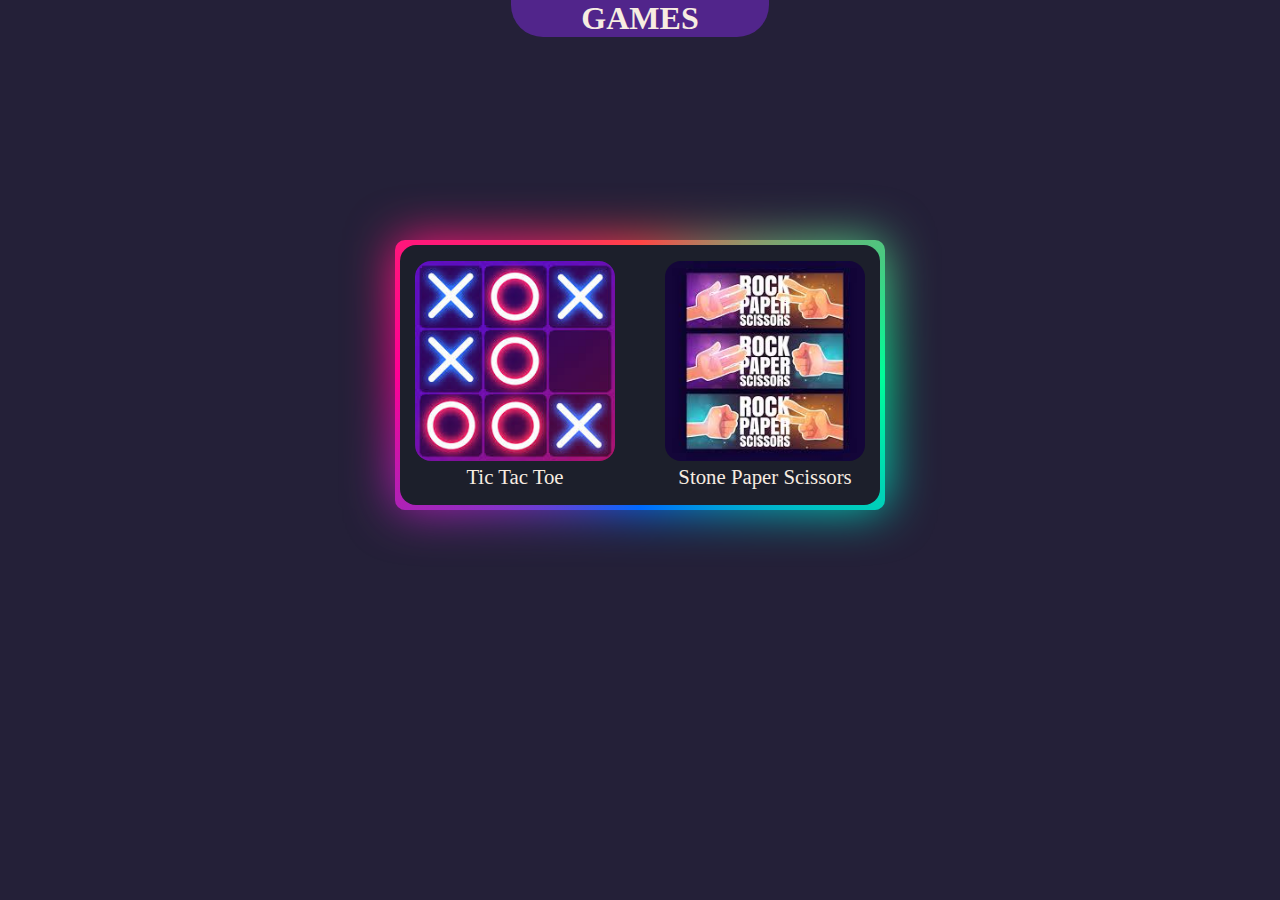
<file: Games/index.html>
<!DOCTYPE html>
<html lang="en">

<head>
    <meta charset="UTF-8">
    <meta name="viewport" content="width=device-width, initial-scale=1.0">
    <link rel="stylesheet" href="style.css">
    <title>Games</title>
</head>
 
<body>
    <div id="heading"><h1 id="h1">GAMES</h1></div>
<div class="container">
    <div class="games">
        <div id="tictactoe">
            <figure>
                <img id="tic" src="tictactoe.jpeg" alt="Tic Tac Toe" >
                <figcaption class="caption">Tic Tac Toe</figcaption>
            </figure>
        </div>
        <div id="stonepaper">
            <figure>
                <img id="stone" src="stone1.jpeg" alt="Stone Paper Scissors">
                <figcaption class="caption">Stone Paper Scissors</figcaption>
            </figure>           
        </div>
        <div class="card"></div>    <!-- this is rgb board-->
        <div class="board"></div>  <!--this is black board-->
    </div>
</div>
    <script src="script.js"></script>
</body>

</html>
</file>
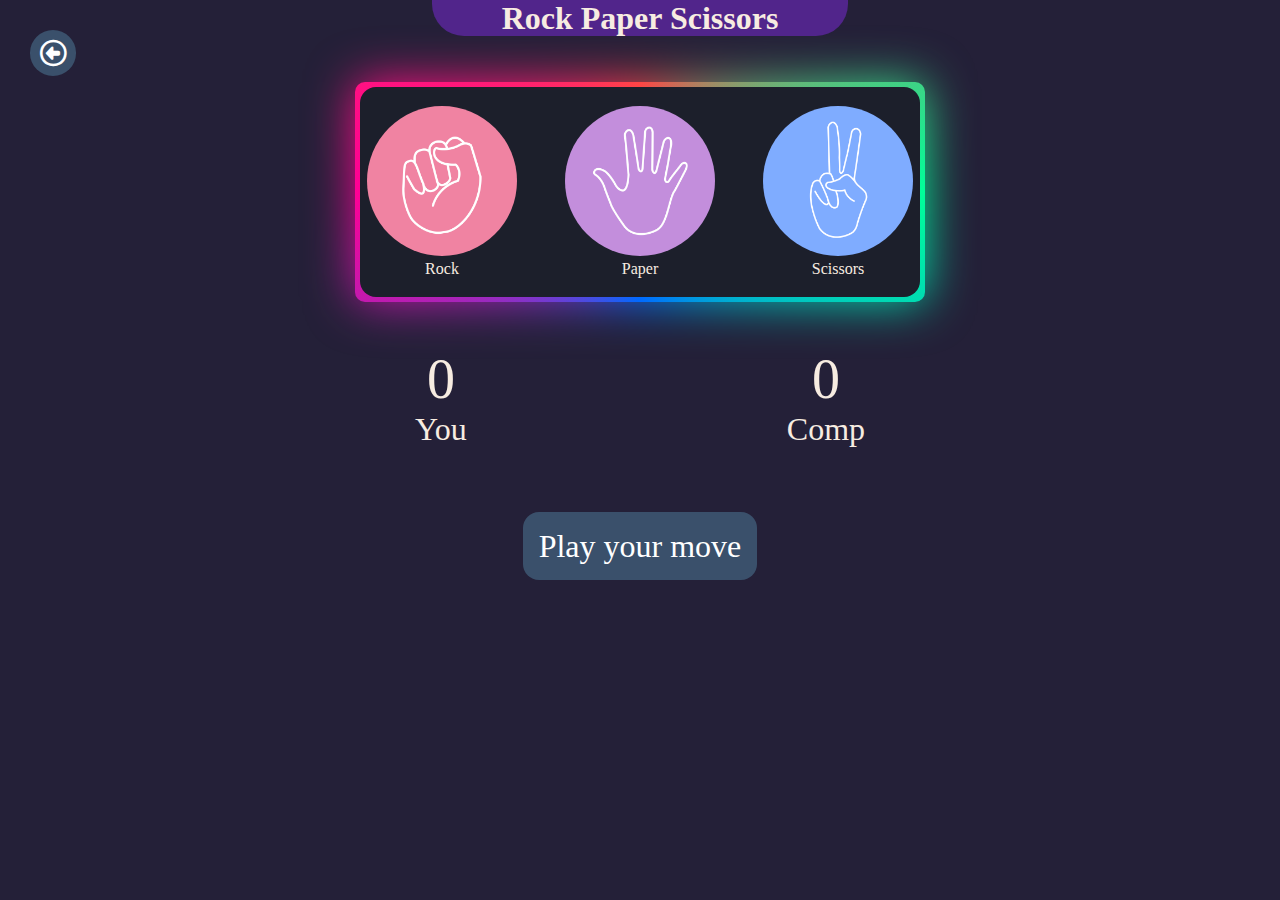
<file: Games/Stone Paper Scissors/index.html>
<!DOCTYPE html>
<html lang="en">

<head>
    <meta charset="UTF-8">
    <meta name="viewport" content="width=device-width, initial-scale=1.0">
    <title>Stone,Paper,Scissors</title>
    <link rel="stylesheet" href="style.css">
    <link rel="stylesheet" href="https://cdnjs.cloudflare.com/ajax/libs/font-awesome/6.7.2/css/all.min.css">
</head>

<body>
    <h1 id="heading">Rock Paper Scissors</h1>
    <div >
        <button id="back"><i class="fa-regular fa-circle-left fa-2x"></i></button>
    </div>
    <div class="choices">
        <div class="choice" id="rock">
            <figure>
                <img src="./rock.png" />
                <figcaption class="caption">Rock</figcaption>
            </figure>
        </div>
        <div class="choice" id="paper">
            <figure>
                <img src="./paper.png" />
                <figcaption class="caption">Paper</figcaption>
            </figure>
        </div>
        <div class="choice" id="scissors">
            <figure>
                <img src="./scissors.png" />
                <figcaption class="caption">Scissors</figcaption>
            </figure>
        </div>
        <div class="board"></div>
        <div class="card"></div>
    </div>
    <div class="scoreBoard">
        <div class="score">
            <p id="userScore">0</p>
            <p>You</p>
        </div>
        <div class="score">
            <p id="compScore">0</p>
            <p>Comp</p>
        </div>
    </div>
    <div class="msgContainer">
        <div class="msg">Play your move</div>
    </div>
    <div id="winOrLoose">
        <h1 id="winner"></h1>
        <h1 id="looser"></h1>
        <h1 id="draw"></h1>
    </div>
    <script src="script.js"></script>
</body>

</html>
</file>
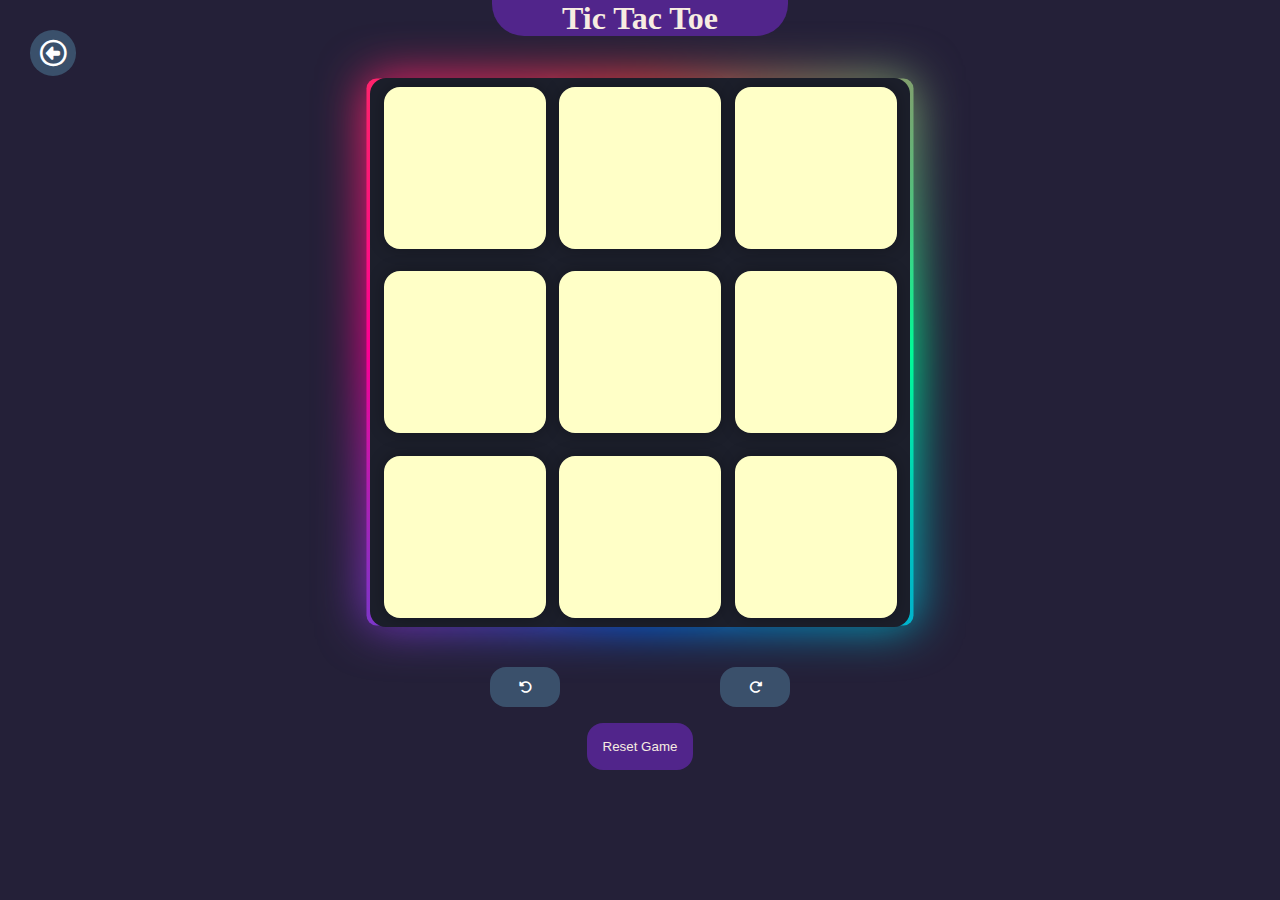
<file: Games/Tic Tac Toe/index.html>
<!DOCTYPE html>
<html lang="en">

<head>
    <meta charset="UTF-8">
    <meta name="viewport" content="width=device-width, initial-scale=1.0">
    <title>Tic-Tac_Toe Game</title>
    <link rel="stylesheet" href="style.css">
    <link rel="stylesheet" href="https://cdnjs.cloudflare.com/ajax/libs/font-awesome/6.7.2/css/all.min.css">
</head>

<body>
    <div class="msgContainer , hide">
        <p id="msg">Winner</p>
        <p id="draw"></p>
        <button id="newBtn">New Game</button>
    </div>
    <main>
        <h1>Tic Tac Toe</h1>
        <div >
            <button id="back"><i class="fa-regular fa-circle-left fa-2x"></i></button>
        </div>
        <div class="container">
            <div class="game">
                <button class="box"></button>
                <button class="box"></button>
                <button class="box"></button>
                <button class="box"></button>
                <button class="box"></button>
                <button class="box"></button>
                <button class="box"></button>
                <button class="box"></button>
                <button class="box"></button>
            </div>
            <div class="board"></div>
            <div class="card"></div>
        </div>
        <div class="box2">
            <div class="undoRedo">
                <button id="undo"><i class="fa-solid fa-rotate-left"></i></button>
                <button id="redo"><i class="fa-solid fa-rotate-right"></i></button>
            </div>
            <div>
                <button id="resetBtn">Reset Game</button>
            </div>
        </div>
    </main>


    <script src="script.js"></script>
</body>

</html>
</file>
<file: Games/style.css>
* {
    margin: 0;
    padding: 0;
}

body {
    background-color: #242038;
}


.games {
    height: 75vh;
    display: flex;
    align-items: center;
    justify-content: center;
    gap: 50px;
}

#tic {
    border-radius: 1rem;
    height: 200px;
    transition: all .4s;
}
#tic:hover{
    height: 210px;
    transform: scale(1);
}

#stone {
    border-radius: 1rem;
    height: 200px;
    transition: all .4s;
}
#stone:hover{
    height: 210px;
    transform: scale(1);
}

#heading {
    display: flex;
    align-items: center;
    justify-content: center;
}

#h1 {
    color: #F7ECE1;
    background-color: #51258b;
    display: inline;
    padding-left: 70px;
    padding-right: 70px;
    border-bottom-left-radius: 2rem;
    border-bottom-right-radius: 2rem;
    text-align: center;
}

.caption {
    color: #F7ECE1;
    text-align: center;
    font-size: 1.3rem;
}

.card {
    margin: 0 auto;
    padding: 2em;
    width: 420px;
    height: 200px;
    background: #1c1f2b;
    text-align: center;
    border-radius: 10px;
    position: absolute;
    z-index: -2;
    box-shadow: inset 0 0 0 3px #1c1f2b;
}

@property --angle {
    syntax: "<angle>";
    initial-value: 0deg;
    inherits: false;
}

.card::after,
.card::before {
    content: '';
    position: absolute;
    height: 100%;
    width: 100%;
    background-image: conic-gradient(from var(--angle), #ff4545, #00ff99, #006aff, #ff0095, #ff4545);
    top: 50%;
    left: 50%;
    translate: -50% -50%;
    z-index: -1;
    padding: 3px;
    border-radius: 10px;
    animation: 3s spin linear infinite;
}

.card::before {
    filter: blur(1.5rem);
    opacity: 3;
}

@keyframes spin {
    from {
        --angle: 0deg;
    }

    to {
        --angle: 360deg;
    }
}

.board {
    width: 480px;
    height: 260px;
    background-color: #1c1f2b;
    z-index: -1;
    position: absolute;
    border-radius: 1rem;
}
</file>
<file: Games/Stone Paper Scissors/style.css>
* {
    margin: 0;
    padding: 0;
    text-align: center;
}

body {
    background-color: #242038;
}

#heading {
    color: #F7ECE1;
    background-color: #51258b;
    display: inline;
    padding-left: 70px;
    padding-right: 70px;
    border-bottom-left-radius: 2rem;
    border-bottom-right-radius: 2rem;
    text-align: center;
}

.choice:hover {
    opacity: 80%;
    cursor: pointer;
    /* border: 2px solid black; */
}

.choice {
    height: 150px;
    width: 150px;
    display: flex;
    justify-content: center;
    align-items: center;
    border-radius: 50%;

}

img {
    height: 150px;
    width: 150px;
    object-fit: cover;
    border-radius: 50%;
}

.choices {
    display: flex;
    justify-content: center;
    align-items: center;
    gap: 3rem;
    margin-top: 5rem;
}

.scoreBoard {
    display: flex;
    justify-content: center;
    align-items: center;
    gap: 20rem;
    margin-top: 5rem;
    font-size: 2rem;
    color: #F7ECE1;
}

#compScore,
#userScore {
    font-size: 3.5rem;
}

.msgContainer {
    margin-top: 5rem;
}

.msg {
    font-size: 2rem;
    background-color: #3A506B;
    color: white;
    display: inline;
    padding: 1rem;
    border-radius: 1rem;
}

.caption {
    color: #F7ECE1;
}


#back {
    background-color: #3A506B;
    padding: 0.6rem;
    font-size: 1.25rems;
    color: white;
    border-radius: 1rem;
    border: none;
    position: absolute;
    left: 30px;
    top: 30px;
    border-radius: 50%;
}

#back:hover {
    opacity: 70%;
}

.card {
    margin: 0 auto;
    padding: 2em;
    width: 500px;
    height: 150px;
    background: #1c1f2b;
    text-align: center;
    border-radius: 10px;
    position: absolute;
    z-index: -2;
    box-shadow: inset 0 0 0 3px #1c1f2b;
}

@property --angle {
    syntax: "<angle>";
    initial-value: 0deg;
    inherits: false;
}

.card::after,
.card::before {
    content: '';
    position: absolute;
    height: 100%;
    width: 100%;
    background-image: conic-gradient(from var(--angle), #ff4545, #00ff99, #006aff, #ff0095, #ff4545);
    top: 50%;
    left: 50%;
    translate: -50% -50%;
    z-index: -1;
    padding: 3px;
    border-radius: 10px;
    animation: 3s spin linear infinite;
}

.card::before {
    filter: blur(1.5rem);
    opacity: 3;
}

@keyframes spin {
    from {
        --angle: 0deg;
    }

    to {
        --angle: 360deg;
    }
}

.board {
    width: 560px;
    height: 210px;
    background-color: #1c1f2b;
    z-index: -1;
    position: absolute;
    border-radius: 1rem;
}
</file>
<file: Games/Tic Tac Toe/style.css>
* {
  margin: 0;
  padding: 0;
}

body {
  background-color: #242038;
  text-align: center;
}

.container {
  height: 70vh;
  display: flex;
  justify-content: center;
  align-items: center;
  flex-wrap: wrap;
}

.game {
  height: 60vmin;
  width: 60vmin;
  display: flex;
  justify-content: center;
  flex-wrap: wrap;
  align-items: center;
  gap: 1.5vmin;
  /* position: relative; */
}

.box {
  height: 18vmin;
  width: 18vmin;
  border-radius: 1rem;
  border: none;
  box-shadow: 0 0 1rem rgba(0, 0, 0, 0.3);
  font-size: 8vmin;
  color: #b0413e;
  background-color: #ffffc7;
}
.box:hover{
  opacity: 90%;
  /* background-color: white; */
}


#resetBtn {
  padding: 1rem;
  font-size: 1.30rems;
  background-color: #51258b;
  color: #F7ECE1;
  border-radius: 1rem;
  border: none;
}

#resetBtn:hover{
  opacity: 70%;
}

.box2 {
  display: flex;
  justify-content: center;
  align-items: center;
  flex-wrap: wrap;
  gap: 1rem;
  flex-direction: column;
}

.undoRedo {
  display: flex;
  justify-content: center;
  gap: 10rem;
}

#undo {
  background-color: #3A506B;
  padding: 0.3rem;
  height: 40px;
  width: 70px;
  font-size: 1.25rems;
  color: white;
  border-radius: 1rem;
  border: none;
}

#undo:hover {
  opacity: 70%;
}

#redo {
  background-color: #3A506B;
  padding: 0.3rem;
  height: 40px;
  width: 70px;
  font-size: 1.25rems;
  color: white;
  border-radius: 1rem;
  border: none;

}

#redo:hover {
  opacity: 70%;
}

#newBtn {
  padding: 1rem;
  font-size: 1.25rems;
  background-color: #1C2541;
  color: white;
  border-radius: 1rem;
  border: none;
}

#msg {
  color: #ffffc7;
  font-size: 5vmin;
}

.msgContainer {
  height: 100vmin;
  display: flex;
  justify-content: center;
  align-items: center;
  flex-direction: column;
  gap: 4rem;
}

.hide {
  display: none;
}

h1 {
  color: #F7ECE1;
  background-color: #51258b;
  display: inline;
  padding-left: 70px;
  padding-right: 70px;
  border-bottom-left-radius: 2rem;
  border-bottom-right-radius: 2rem;

}

#back {
  background-color: #3A506B;
  padding: 0.6rem;
  font-size: 1.25rems;
  color: white;
  border-radius: 1rem;
  border: none;
  position: absolute;
  left: 30px;
  top: 30px;
  border-radius: 50%;
}

#back:hover {
  opacity: 70%;
}


/* CHANGES FROM HERE */

.card {
  margin: 0 auto;
  padding: 2em;
  width: 53vh;
  height: 53vh;
  background: #1c1f2b;
  text-align: center;
  border-radius: 10px;
  position: absolute;
  z-index: -2;
  box-shadow: inset 0 0 0 3px #1c1f2b;
}

@property --angle {
  syntax: "<angle>";
  initial-value: 0deg;
  inherits: false;
}

.card::after,
.card::before {
  content: '';
  position: absolute;
  height: 100%;
  width: 100%;
  background-image: conic-gradient(from var(--angle), #ff4545, #00ff99, #006aff, #ff0095, #ff4545);
  top: 50%;
  left: 50%;
  translate: -50% -50%;
  z-index: -1;
  padding: 3px;
  border-radius: 10px;
  animation: 3s spin linear infinite;
}

.card::before {
  filter: blur(1.5rem);
  opacity: 3;
}

@keyframes spin {
  from {
    --angle: 0deg;
  }

  to {
    --angle: 360deg;
  }
}

.board {
  width: 60vh;
  height: 61vh;
  background-color: #1c1f2b;
  z-index: -1;
  position: absolute;
  border-radius: 1rem;
}
</file>
